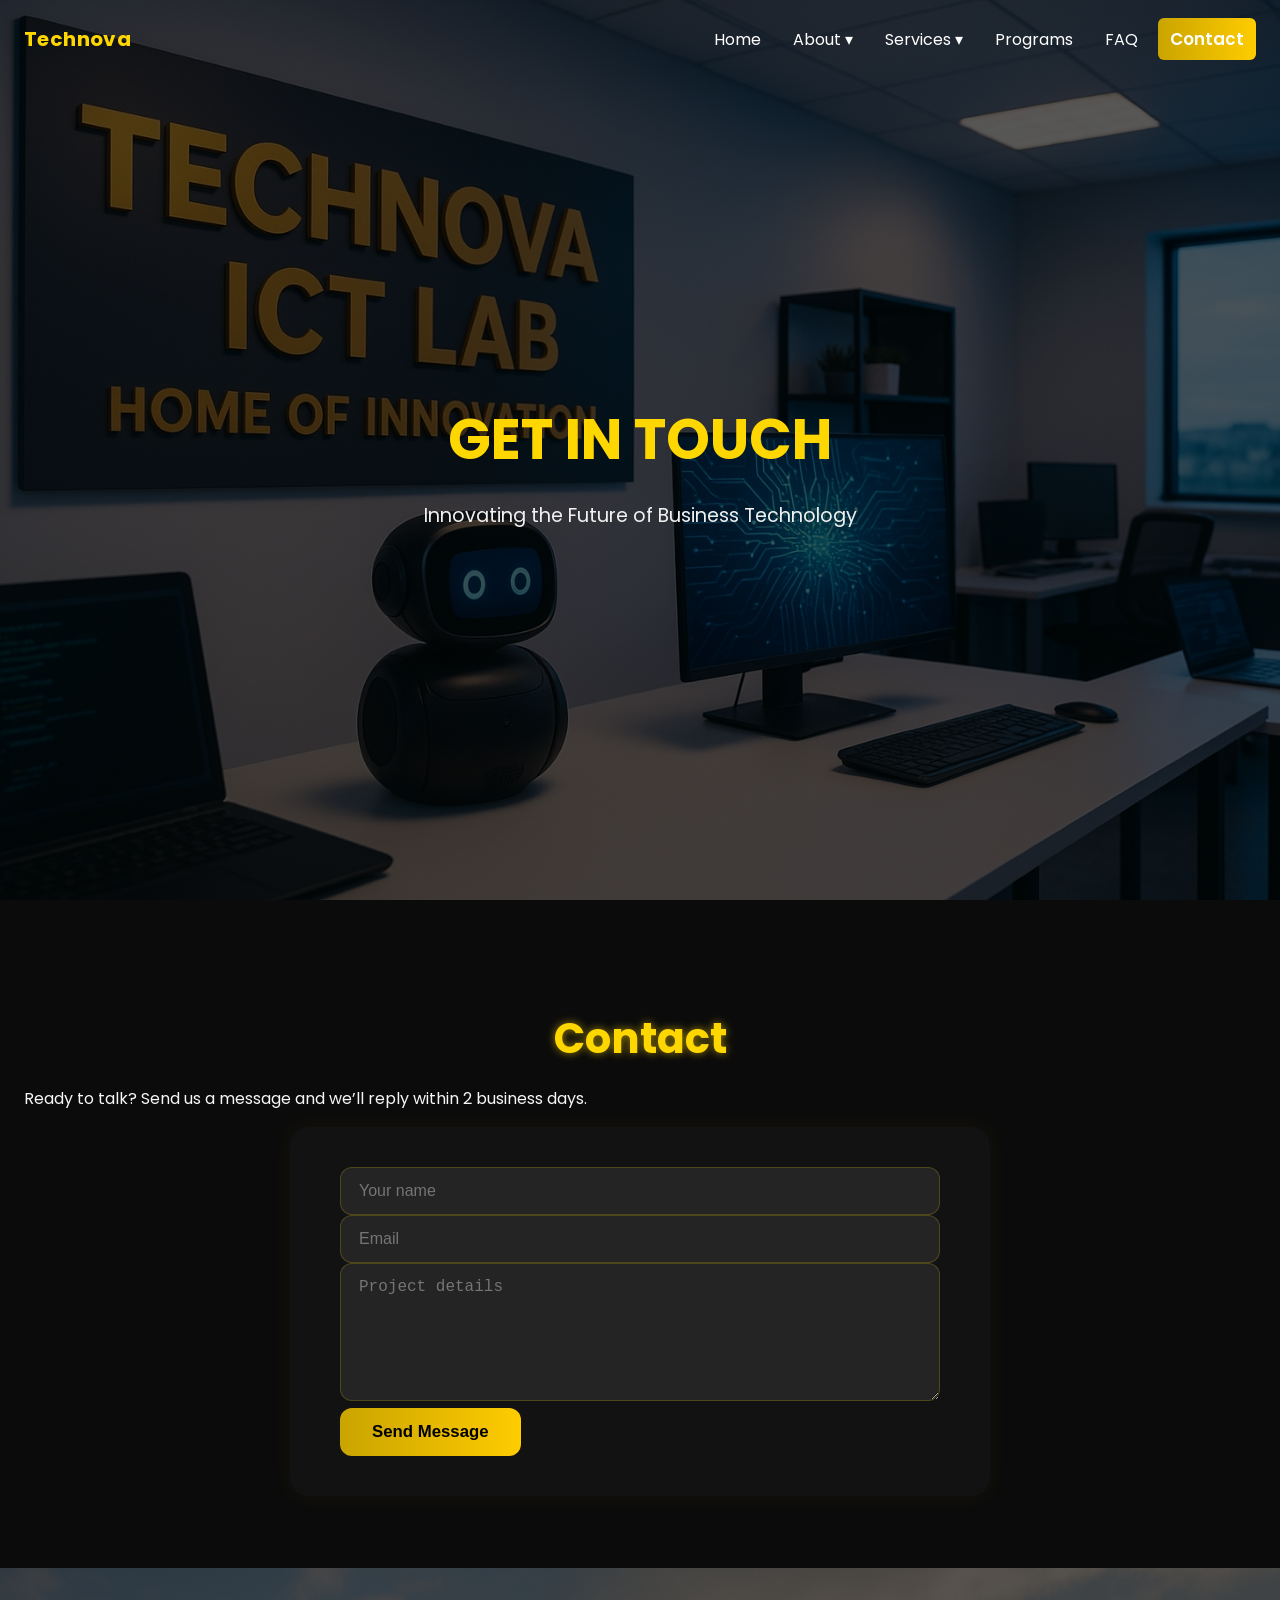
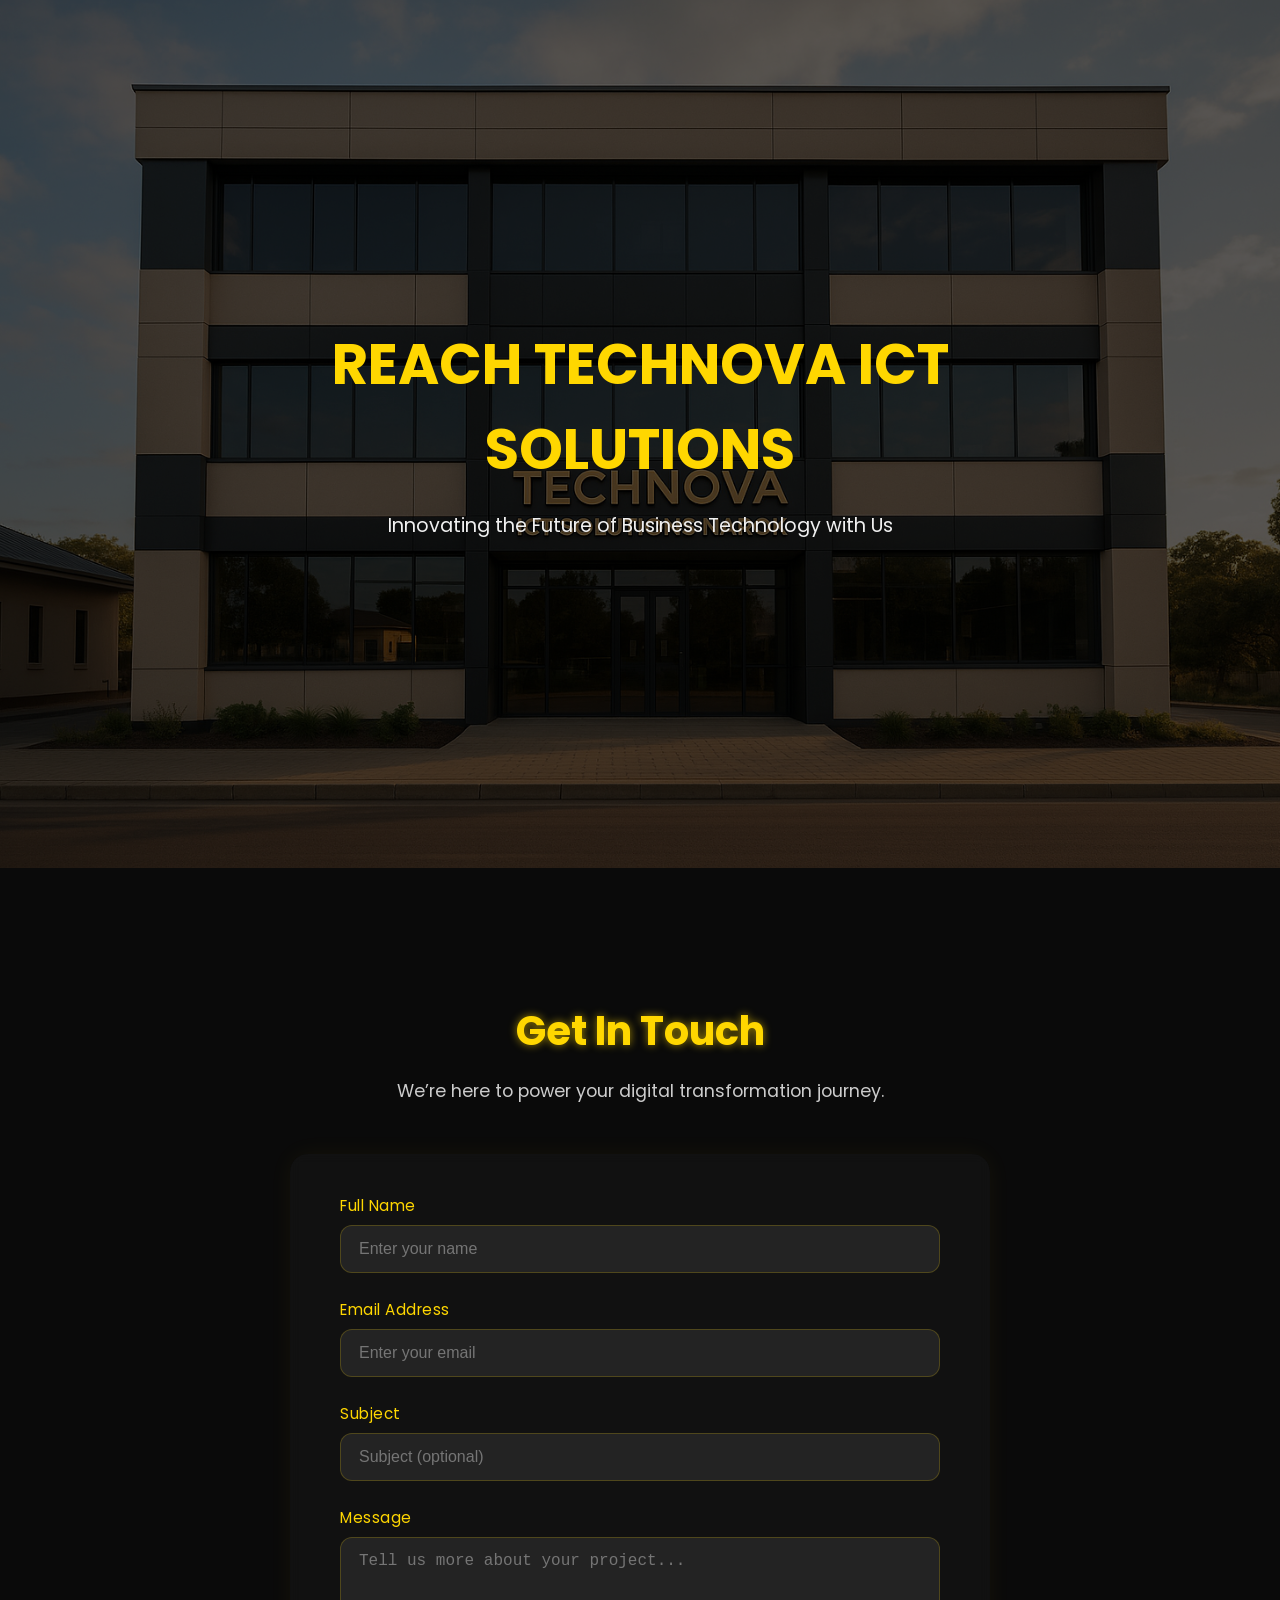
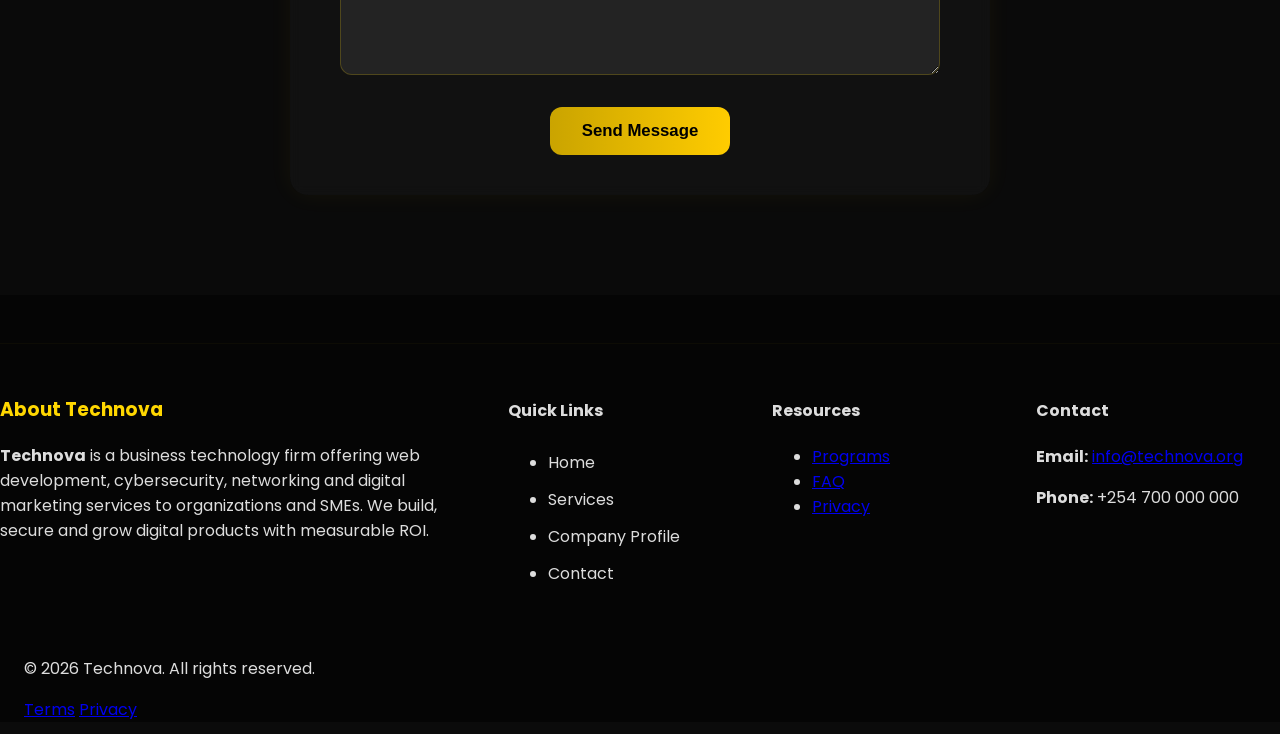
<file: contact.html>
<!doctype html>
<html lang="en">
<head>
<meta charset="utf-8" />
<meta name="viewport" content="width=device-width,initial-scale=1" />
<title>Contact - Technova</title>
<link href="https://fonts.googleapis.com/css2?family=Poppins:wght@300;400;600;700&display=swap" rel="stylesheet">
<link rel="stylesheet" href="https://unpkg.com/aos@2.3.4/dist/aos.css" />
<link rel="stylesheet" href="https://unpkg.com/swiper@8/swiper-bundle.min.css" />
<link rel="stylesheet" href="css/style.css" />
</head>
<body>
<div id="preloader"><div class="loader-ball"></div></div>
<header class="site-header at-top">
  <div class="container nav-inner">
    <a class="brand" href="index.html">Technova</a>
    <nav class="nav">
      <button class="nav-toggle" aria-label="Toggle navigation">☰</button>
      <ul class="nav-list">
        <li><a href="index.html">Home</a></li>
        <li class="dropdown"><a href="about.html">About ▾</a>
          <ul class="dropdown-menu">
            <li><a href="company-profile.html">Company Profile</a></li>
            <li><a href="team.html">Our Team</a></li>
          </ul>
        </li>
        <li class="dropdown"><a href="services.html">Services ▾</a>
          <ul class="dropdown-menu">
            <li><a href="webdev.html">Web Development</a></li>
            <li><a href="cybersecurity.html">Cybersecurity</a></li>
            <li><a href="networking.html">Networking</a></li>
            <li><a href="digitalmarketing.html">Digital Marketing</a></li>
          </ul>
        </li>
        <li><a href="programs.html">Programs</a></li>
        <li><a href="faq.html">FAQ</a></li>
        <li><a href="contact.html" class="btn btn-gold">Contact</a></li>
      </ul>
    </nav>
  </div>
</header>
<main>
<!-- Fullscreen Page Banner -->
<section class="page-banner" style="background-image: url('images/lab.png');">
  <div class="overlay"></div>
  <div class="banner-content">
    <h1>GET IN TOUCH</h1>
    <p>Innovating the Future of Business Technology</p>
  </div>
</section>

<section class="section" data-aos="fade-up"><div class="container">
  <h2 class="section-title">Contact</h2>
  <p>Ready to talk? Send us a message and we’ll reply within 2 business days.</p>
  <form id="contact-form" class="contact-form">
    <input type="text" id="name" placeholder="Your name" required>
    <input type="email" id="email" placeholder="Email" required>
    <textarea id="message" placeholder="Project details" rows="6" required></textarea>
    <button class="btn btn-gold" type="submit">Send Message</button>
  </form>
</div></section>

</main>
<section class="page-banner" style="background-image: url('images/tech.png');">
  <div class="overlay"></div>
  <div class="banner-content">
    <h1>REACH TECHNOVA ICT SOLUTIONS</h1>
    <p>Innovating the Future of Business Technology with Us</p>
  </div>
</section>

<section class="contact-section" data-aos="fade-up">
  <div class="container">
    <h2 class="section-title">Get In Touch</h2>
    <p class="section-subtitle">We’re here to power your digital transformation journey.</p>

    <form id="contact-form" class="contact-form">
      <div class="form-group">
        <label for="name">Full Name</label>
        <input type="text" id="name" placeholder="Enter your name" required>
      </div>

      <div class="form-group">
        <label for="email">Email Address</label>
        <input type="email" id="email" placeholder="Enter your email" required>
      </div>

      <div class="form-group">
        <label for="subject">Subject</label>
        <input type="text" id="subject" placeholder="Subject (optional)">
      </div>

      <div class="form-group">
        <label for="message">Message</label>
        <textarea id="message" placeholder="Tell us more about your project..." rows="6" required></textarea>
      </div>

      <button class="btn btn-gold" type="submit">
        <span>Send Message</span>
      </button>
    </form>
  </div>
</section>

<footer class="site-footer">
  <div class="footer-top">
    <div class="container footer-grid">
      <div class="footer-about">
        <h3>About Technova</h3>
        <p><strong>Technova</strong> is a business technology firm offering web development, cybersecurity, networking and digital marketing services to organizations and SMEs. We build, secure and grow digital products with measurable ROI.</p>
      </div>
      <div class="footer-links">
        <h4>Quick Links</h4>
        <ul>
          <li><a href="index.html">Home</a></li>
          <li><a href="services.html">Services</a></li>
          <li><a href="company-profile.html">Company Profile</a></li>
          <li><a href="contact.html">Contact</a></li>
        </ul>
      </div>
      <div class="footer-resources">
        <h4>Resources</h4>
        <ul>
          <li><a href="programs.html">Programs</a></li>
          <li><a href="faq.html">FAQ</a></li>
          <li><a href="privacy.html">Privacy</a></li>
        </ul>
      </div>
      <div class="footer-contact">
        <h4>Contact</h4>
        <p><strong>Email:</strong> <a href="mailto:info@technova.org">info@technova.org</a></p>
        <p><strong>Phone:</strong> +254 700 000 000</p>
      </div>
    </div>
  </div>
  <div class="footer-bottom">
    <div class="container footer-bottom-inner">
      <div class="left"><p>© <span id="year"></span> Technova. All rights reserved.</p></div>
      <div class="right"><a href="terms.html">Terms</a> <a href="privacy.html">Privacy</a></div>
    </div>
  </div>
</footer>
<!-- AOS Library -->
<link href="https://unpkg.com/aos@2.3.4/dist/aos.css" rel="stylesheet">
<script src="https://unpkg.com/aos@2.3.4/dist/aos.js"></script>
<script>
  AOS.init({
    duration: 1000,
    once: true,
  });
</script>

<button id="scrollTopBtn" class="scroll-top" aria-label="Scroll to top">↑</button>
<script src="https://unpkg.com/swiper@8/swiper-bundle.min.js"></script>
<script src="https://unpkg.com/aos@2.3.4/dist/aos.js"></script>
<script src="js/script.js"></script>
</body>
</html>
</file>
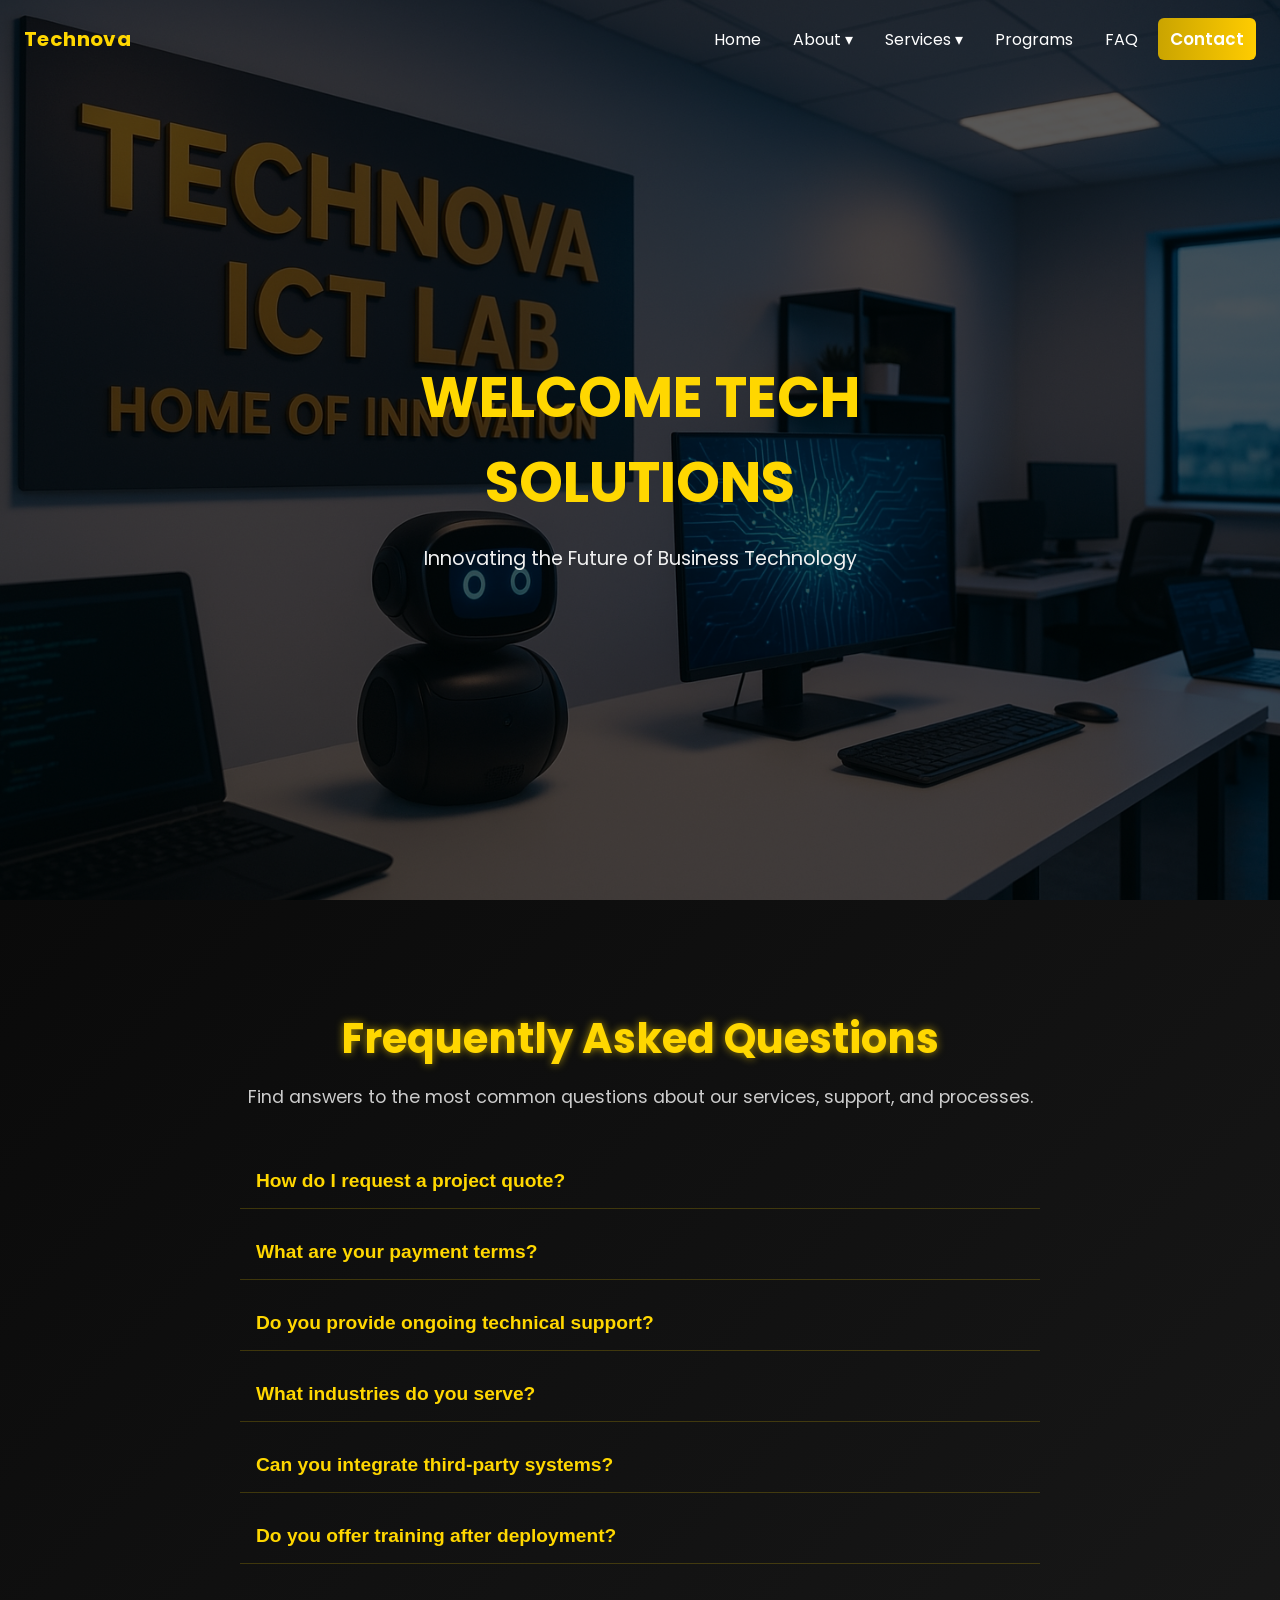
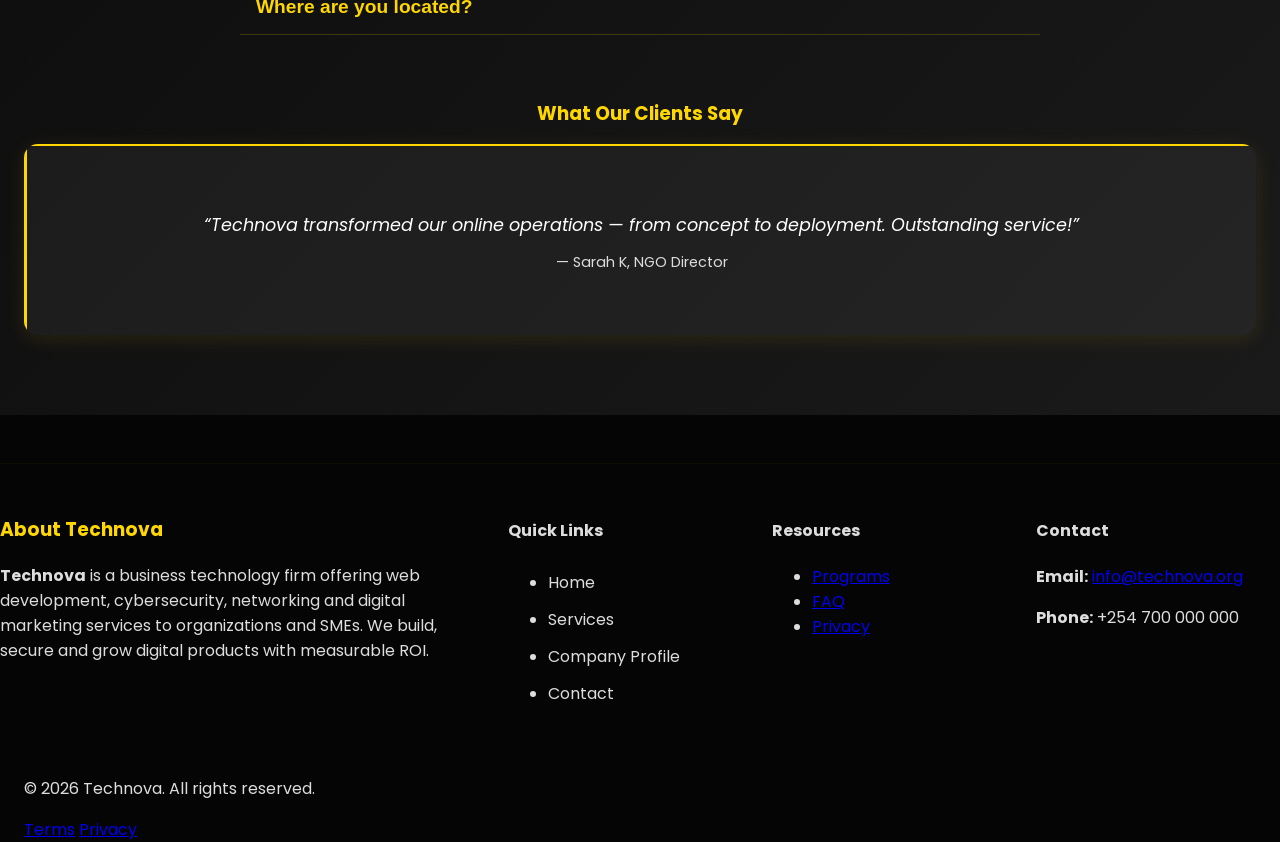
<file: faq.html>
<!doctype html>
<html lang="en">
<head>
<meta charset="utf-8" />
<meta name="viewport" content="width=device-width,initial-scale=1" />
<title>FAQ - Technova</title>
<link href="https://fonts.googleapis.com/css2?family=Poppins:wght@300;400;600;700&display=swap" rel="stylesheet">
<link rel="stylesheet" href="https://unpkg.com/aos@2.3.4/dist/aos.css" />
<link rel="stylesheet" href="https://unpkg.com/swiper@8/swiper-bundle.min.css" />
<link rel="stylesheet" href="css/style.css" />
</head>
<body>
<div id="preloader"><div class="loader-ball"></div></div>
<header class="site-header at-top">
  <div class="container nav-inner">
    <a class="brand" href="index.html">Technova</a>
    <nav class="nav">
      <button class="nav-toggle" aria-label="Toggle navigation">☰</button>
      <ul class="nav-list">
        <li><a href="index.html">Home</a></li>
        <li class="dropdown"><a href="about.html">About ▾</a>
          <ul class="dropdown-menu">
            <li><a href="company-profile.html">Company Profile</a></li>
            <li><a href="team.html">Our Team</a></li>
          </ul>
        </li>
        <li class="dropdown"><a href="services.html">Services ▾</a>
          <ul class="dropdown-menu">
            <li><a href="webdev.html">Web Development</a></li>
            <li><a href="cybersecurity.html">Cybersecurity</a></li>
            <li><a href="networking.html">Networking</a></li>
            <li><a href="digitalmarketing.html">Digital Marketing</a></li>
          </ul>
        </li>
        <li><a href="programs.html">Programs</a></li>
        <li><a href="faq.html">FAQ</a></li>
        <li><a href="contact.html" class="btn btn-gold">Contact</a></li>
      </ul>
    </nav>
  </div>
</header>
<main>
<!-- Fullscreen Page Banner -->
<section class="page-banner" style="background-image: url('images/lab.png');">
  <div class="overlay"></div>
  <div class="banner-content">
    <h1>WELCOME TECH SOLUTIONS</h1>
    <p>Innovating the Future of Business Technology</p>
  </div>
</section>

<section class="section faq" data-aos="fade-up">
  <div class="container">
    <h2 class="section-title">Frequently Asked Questions</h2>
    <p class="section-intro">Find answers to the most common questions about our services, support, and processes.</p>

    <div class="faq-list">
      <div class="faq-item" data-aos="fade-right">
        <button class="faq-q">How do I request a project quote?</button>
        <div class="faq-a">You can request a quote through our <a href="contact.html">Contact Page</a> or send details directly to <b>info@technova.org</b>. Please include project scope, goals, and timeline for faster responses.</div>
      </div>

      <div class="faq-item" data-aos="fade-right" data-aos-delay="100">
        <button class="faq-q">What are your payment terms?</button>
        <div class="faq-a">We follow a flexible model — typically <b>30% upfront</b>, <b>40% mid-project</b>, and <b>30% on completion</b>. For enterprise or long-term contracts, we adjust to your billing cycle.</div>
      </div>

      <div class="faq-item" data-aos="fade-right" data-aos-delay="200">
        <button class="faq-q">Do you provide ongoing technical support?</button>
        <div class="faq-a">Yes. We offer post-deployment maintenance, system monitoring, and monthly performance reports under our <b>Support & Maintenance Plans</b>.</div>
      </div>

      <div class="faq-item" data-aos="fade-right" data-aos-delay="300">
        <button class="faq-q">What industries do you serve?</button>
        <div class="faq-a">Technova works with clients across multiple industries — including education, finance, healthcare, and non-profits — providing tailored tech solutions.</div>
      </div>

      <div class="faq-item" data-aos="fade-right" data-aos-delay="400">
        <button class="faq-q">Can you integrate third-party systems?</button>
        <div class="faq-a">Absolutely! We specialize in API integrations, CRM systems, payment gateways, and cloud platforms to connect your tools seamlessly.</div>
      </div>

      <div class="faq-item" data-aos="fade-right" data-aos-delay="500">
        <button class="faq-q">Do you offer training after deployment?</button>
        <div class="faq-a">Yes, we conduct <b>staff onboarding and technical workshops</b> to ensure your team fully understands and manages the delivered systems.</div>
      </div>

      <div class="faq-item" data-aos="fade-right" data-aos-delay="600">
        <button class="faq-q">Where are you located?</button>
        <div class="faq-a">Our headquarters are based in <b>Narok, Kenya</b>, and we serve clients nationwide and remotely across Africa.</div>
      </div>
    </div>

    <!-- Carousel -->
    <div class="faq-carousel" data-aos="zoom-in-up">
      <h3>What Our Clients Say</h3>
      <div class="carousel-container">
        <div class="carousel-track">
          <div class="carousel-slide">
            <blockquote>“Technova transformed our online operations — from concept to deployment. Outstanding service!”</blockquote>
            <p class="client">— Sarah K, NGO Director</p>
          </div>
          <div class="carousel-slide">
            <blockquote>“Their post-launch support and staff training made a huge difference in our system uptime.”</blockquote>
            <p class="client">— Kevin M, ICT Manager</p>
          </div>
          <div class="carousel-slide">
            <blockquote>“Clear communication, timely delivery, and true partnership. Highly recommend Technova.”</blockquote>
            <p class="client">— Wanjiru N, Business Owner</p>
          </div>
        </div>
      </div>
    </div>
  </div>
</section>


</main>
<footer class="site-footer">
  <div class="footer-top">
    <div class="container footer-grid">
      <div class="footer-about">
        <h3>About Technova</h3>
        <p><strong>Technova</strong> is a business technology firm offering web development, cybersecurity, networking and digital marketing services to organizations and SMEs. We build, secure and grow digital products with measurable ROI.</p>
      </div>
      <div class="footer-links">
        <h4>Quick Links</h4>
        <ul>
          <li><a href="index.html">Home</a></li>
          <li><a href="services.html">Services</a></li>
          <li><a href="company-profile.html">Company Profile</a></li>
          <li><a href="contact.html">Contact</a></li>
        </ul>
      </div>
      <div class="footer-resources">
        <h4>Resources</h4>
        <ul>
          <li><a href="programs.html">Programs</a></li>
          <li><a href="faq.html">FAQ</a></li>
          <li><a href="privacy.html">Privacy</a></li>
        </ul>
      </div>
      <div class="footer-contact">
        <h4>Contact</h4>
        <p><strong>Email:</strong> <a href="mailto:info@technova.org">info@technova.org</a></p>
        <p><strong>Phone:</strong> +254 700 000 000</p>
      </div>
    </div>
  </div>
  <div class="footer-bottom">
    <div class="container footer-bottom-inner">
      <div class="left"><p>© <span id="year"></span> Technova. All rights reserved.</p></div>
      <div class="right"><a href="terms.html">Terms</a> <a href="privacy.html">Privacy</a></div>
    </div>
  </div>
</footer>
<script>
  const faqs = document.querySelectorAll('.faq-q');
  faqs.forEach(q => {
    q.addEventListener('click', () => {
      q.parentElement.classList.toggle('active');
    });
  });
</script>

<button id="scrollTopBtn" class="scroll-top" aria-label="Scroll to top">↑</button>
<script src="https://unpkg.com/swiper@8/swiper-bundle.min.js"></script>
<script src="https://unpkg.com/aos@2.3.4/dist/aos.js"></script>
<script src="js/script.js"></script>
</body>
</html>
</file>
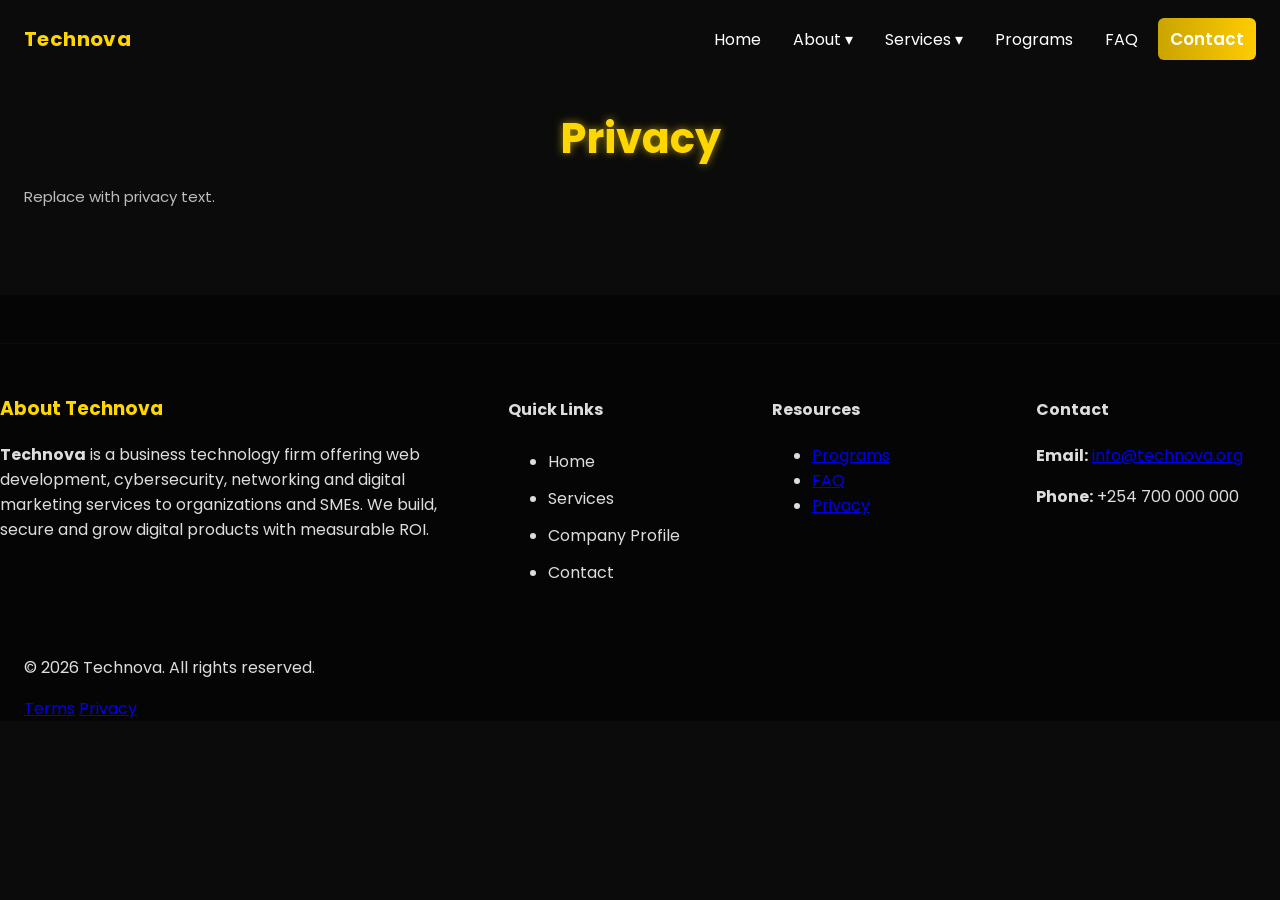
<file: privacy.html>
<!doctype html>
<html lang="en">
<head>
<meta charset="utf-8" />
<meta name="viewport" content="width=device-width,initial-scale=1" />
<title>Privacy - Technova</title>
<link href="https://fonts.googleapis.com/css2?family=Poppins:wght@300;400;600;700&display=swap" rel="stylesheet">
<link rel="stylesheet" href="https://unpkg.com/aos@2.3.4/dist/aos.css" />
<link rel="stylesheet" href="https://unpkg.com/swiper@8/swiper-bundle.min.css" />
<link rel="stylesheet" href="css/style.css" />
</head>
<body>
<div id="preloader"><div class="loader-ball"></div></div>
<header class="site-header at-top">
  <div class="container nav-inner">
    <a class="brand" href="index.html">Technova</a>
    <nav class="nav">
      <button class="nav-toggle" aria-label="Toggle navigation">☰</button>
      <ul class="nav-list">
        <li><a href="index.html">Home</a></li>
        <li class="dropdown"><a href="about.html">About ▾</a>
          <ul class="dropdown-menu">
            <li><a href="company-profile.html">Company Profile</a></li>
            <li><a href="team.html">Our Team</a></li>
          </ul>
        </li>
        <li class="dropdown"><a href="services.html">Services ▾</a>
          <ul class="dropdown-menu">
            <li><a href="webdev.html">Web Development</a></li>
            <li><a href="cybersecurity.html">Cybersecurity</a></li>
            <li><a href="networking.html">Networking</a></li>
            <li><a href="digitalmarketing.html">Digital Marketing</a></li>
          </ul>
        </li>
        <li><a href="programs.html">Programs</a></li>
        <li><a href="faq.html">FAQ</a></li>
        <li><a href="contact.html" class="btn btn-gold">Contact</a></li>
      </ul>
    </nav>
  </div>
</header>
<main>
<section class='section'><div class='container'><h2 class='section-title'>Privacy</h2><p class='muted'>Replace with privacy text.</p></div></section>
</main>
<footer class="site-footer">
  <div class="footer-top">
    <div class="container footer-grid">
      <div class="footer-about">
        <h3>About Technova</h3>
        <p><strong>Technova</strong> is a business technology firm offering web development, cybersecurity, networking and digital marketing services to organizations and SMEs. We build, secure and grow digital products with measurable ROI.</p>
      </div>
      <div class="footer-links">
        <h4>Quick Links</h4>
        <ul>
          <li><a href="index.html">Home</a></li>
          <li><a href="services.html">Services</a></li>
          <li><a href="company-profile.html">Company Profile</a></li>
          <li><a href="contact.html">Contact</a></li>
        </ul>
      </div>
      <div class="footer-resources">
        <h4>Resources</h4>
        <ul>
          <li><a href="programs.html">Programs</a></li>
          <li><a href="faq.html">FAQ</a></li>
          <li><a href="privacy.html">Privacy</a></li>
        </ul>
      </div>
      <div class="footer-contact">
        <h4>Contact</h4>
        <p><strong>Email:</strong> <a href="mailto:info@technova.org">info@technova.org</a></p>
        <p><strong>Phone:</strong> +254 700 000 000</p>
      </div>
    </div>
  </div>
  <div class="footer-bottom">
    <div class="container footer-bottom-inner">
      <div class="left"><p>© <span id="year"></span> Technova. All rights reserved.</p></div>
      <div class="right"><a href="terms.html">Terms</a> <a href="privacy.html">Privacy</a></div>
    </div>
  </div>
</footer>
<button id="scrollTopBtn" class="scroll-top" aria-label="Scroll to top">↑</button>
<script src="https://unpkg.com/swiper@8/swiper-bundle.min.js"></script>
<script src="https://unpkg.com/aos@2.3.4/dist/aos.js"></script>
<script src="js/script.js"></script>
</body>
</html>
</file>
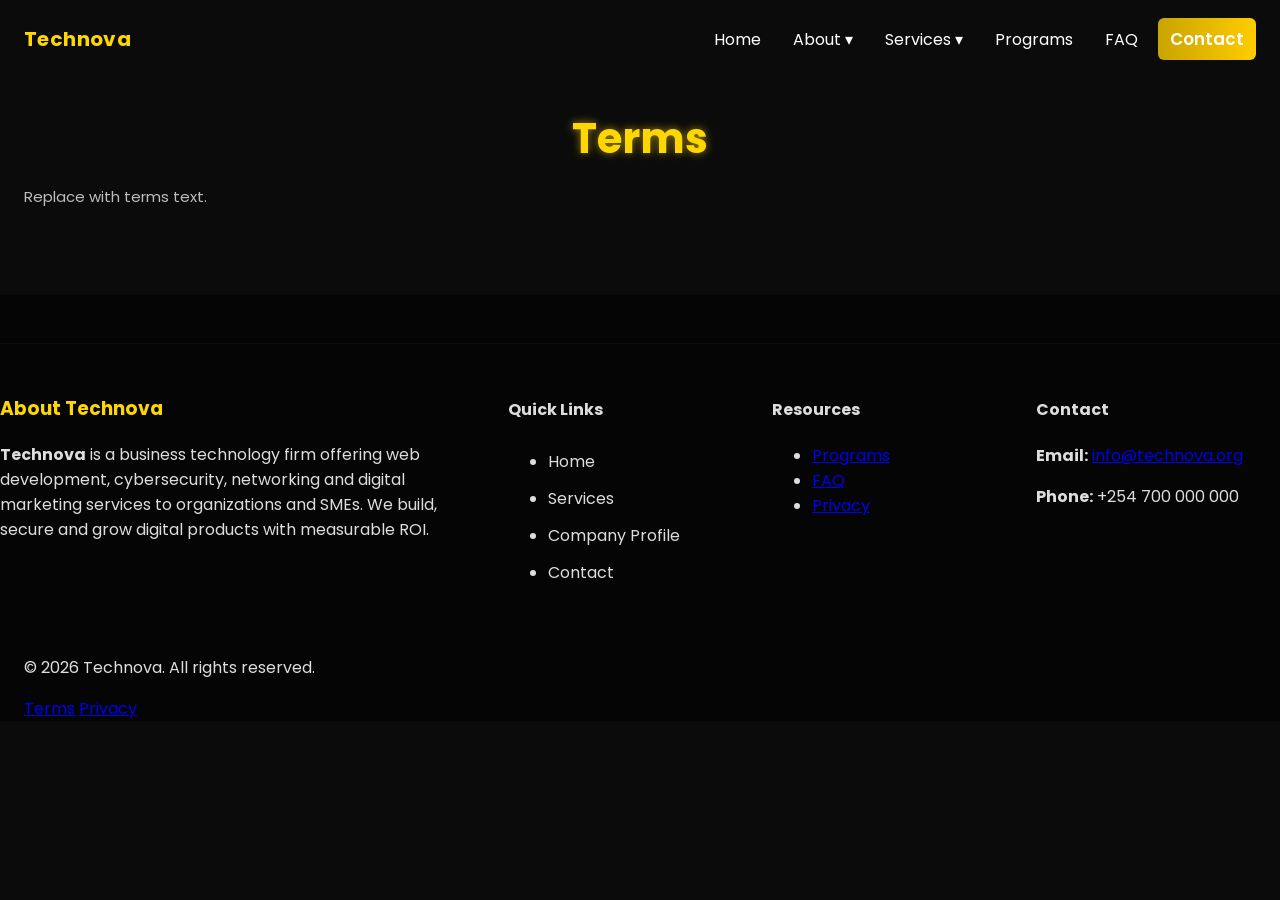
<file: terms.html>
<!doctype html>
<html lang="en">
<head>
<meta charset="utf-8" />
<meta name="viewport" content="width=device-width,initial-scale=1" />
<title>Terms - Technova</title>
<link href="https://fonts.googleapis.com/css2?family=Poppins:wght@300;400;600;700&display=swap" rel="stylesheet">
<link rel="stylesheet" href="https://unpkg.com/aos@2.3.4/dist/aos.css" />
<link rel="stylesheet" href="https://unpkg.com/swiper@8/swiper-bundle.min.css" />
<link rel="stylesheet" href="css/style.css" />
</head>
<body>
<div id="preloader"><div class="loader-ball"></div></div>
<header class="site-header at-top">
  <div class="container nav-inner">
    <a class="brand" href="index.html">Technova</a>
    <nav class="nav">
      <button class="nav-toggle" aria-label="Toggle navigation">☰</button>
      <ul class="nav-list">
        <li><a href="index.html">Home</a></li>
        <li class="dropdown"><a href="about.html">About ▾</a>
          <ul class="dropdown-menu">
            <li><a href="company-profile.html">Company Profile</a></li>
            <li><a href="team.html">Our Team</a></li>
          </ul>
        </li>
        <li class="dropdown"><a href="services.html">Services ▾</a>
          <ul class="dropdown-menu">
            <li><a href="webdev.html">Web Development</a></li>
            <li><a href="cybersecurity.html">Cybersecurity</a></li>
            <li><a href="networking.html">Networking</a></li>
            <li><a href="digitalmarketing.html">Digital Marketing</a></li>
          </ul>
        </li>
        <li><a href="programs.html">Programs</a></li>
        <li><a href="faq.html">FAQ</a></li>
        <li><a href="contact.html" class="btn btn-gold">Contact</a></li>
      </ul>
    </nav>
  </div>
</header>
<main>
<section class='section'><div class='container'><h2 class='section-title'>Terms</h2><p class='muted'>Replace with terms text.</p></div></section>
</main>
<footer class="site-footer">
  <div class="footer-top">
    <div class="container footer-grid">
      <div class="footer-about">
        <h3>About Technova</h3>
        <p><strong>Technova</strong> is a business technology firm offering web development, cybersecurity, networking and digital marketing services to organizations and SMEs. We build, secure and grow digital products with measurable ROI.</p>
      </div>
      <div class="footer-links">
        <h4>Quick Links</h4>
        <ul>
          <li><a href="index.html">Home</a></li>
          <li><a href="services.html">Services</a></li>
          <li><a href="company-profile.html">Company Profile</a></li>
          <li><a href="contact.html">Contact</a></li>
        </ul>
      </div>
      <div class="footer-resources">
        <h4>Resources</h4>
        <ul>
          <li><a href="programs.html">Programs</a></li>
          <li><a href="faq.html">FAQ</a></li>
          <li><a href="privacy.html">Privacy</a></li>
        </ul>
      </div>
      <div class="footer-contact">
        <h4>Contact</h4>
        <p><strong>Email:</strong> <a href="mailto:info@technova.org">info@technova.org</a></p>
        <p><strong>Phone:</strong> +254 700 000 000</p>
      </div>
    </div>
  </div>
  <div class="footer-bottom">
    <div class="container footer-bottom-inner">
      <div class="left"><p>© <span id="year"></span> Technova. All rights reserved.</p></div>
      <div class="right"><a href="terms.html">Terms</a> <a href="privacy.html">Privacy</a></div>
    </div>
  </div>
</footer>
<button id="scrollTopBtn" class="scroll-top" aria-label="Scroll to top">↑</button>
<script src="https://unpkg.com/swiper@8/swiper-bundle.min.js"></script>
<script src="https://unpkg.com/aos@2.3.4/dist/aos.js"></script>
<script src="js/script.js"></script>
</body>
</html>
</file>
<file: css/style.css>
/* style.css - Technova Final Business Edition */
:root{
  --black:#000000; --gold:#FFD700; --gold-2:#e6c200; --muted:#bdbdbd; --card:#0b0b0b; --max:1300px;
}
*{box-sizing:border-box}
html,body{height:100%;margin:0;font-family:'Poppins',sans-serif;background:var(--black);color:#f6f6f6;scroll-behavior:smooth}
.container{max-width:var(--max);margin:0 auto;padding:0 24px}

/* HEADER */
.site-header{position:fixed;top:0;left:0;right:0;z-index:999;transition:background .3s ease,backdrop-filter .3s}
.site-header.at-top{background:transparent;backdrop-filter:blur(0px);padding:18px 0}
.site-header.solid{background:rgba(0,0,0,0.85);backdrop-filter:blur(6px);padding:12px 0;box-shadow:0 8px 30px rgba(0,0,0,0.6)}
.nav-inner{display:flex;align-items:center;justify-content:space-between;gap:18px}
.brand{font-weight:700;color:var(--gold);text-decoration:none;font-size:20px;letter-spacing:0.4px}
.nav{position:relative}
.nav-list{list-style:none;margin:0;padding:0;display:flex;align-items:center;gap:8px}
.nav-list li{position:relative}
.nav-list a{color:#fff;text-decoration:none;padding:8px 12px;display:block;border-radius:6px;transition:all .18s}
.nav-list a:hover{color:var(--black);background:linear-gradient(90deg,var(--gold),var(--gold-2));transform:translateY(-2px)}
.nav-toggle{display:none;background:transparent;border:none;color:#fff;font-size:22px}

/* dropdown */
.dropdown-menu{position:absolute;top:42px;left:0;background:#0b0b0b;border-radius:10px;display:none;min-width:220px;padding:6px 0;box-shadow:0 12px 40px rgba(0,0,0,0.6);list-style: none;}
.dropdown:hover .dropdown-menu{display:block}
.dropdown-menu a{color:#ddd;padding:10px 16px;display:block;border-radius:6px}
.dropdown-menu a:hover{background:rgba(255,215,0,0.06);color:var(--gold)}

/* responsive */
@media(max-width:900px){
  .nav-toggle{display:block}
  .nav-list{display:none;position:absolute;right:18px;top:64px;background:#0b0b0b;border-radius:10px;padding:12px;flex-direction:column;min-width:220px;box-shadow:0 12px 40px rgba(0,0,0,0.6)}
}

/* PRELOADER */
#preloader{position:fixed;inset:0;display:flex;align-items:center;justify-content:center;background:linear-gradient(180deg,#000,#050505);z-index:2000}
.loader-ball{width:46px;height:46px;border-radius:50%;background:var(--gold);box-shadow:0 8px 28px rgba(255,215,0,0.12);animation:ball 1s infinite ease-in-out}
@keyframes ball{0%{transform:translateY(0)}50%{transform:translateY(-20px)}100%{transform:translateY(0)}}

/* HERO fullscreen */
.hero-full{height:100vh;position:relative;overflow:hidden}
.hero-swiper{height:100%}
.hero-swiper .swiper-slide{background-size:cover;background-position:center;height:100vh;display:flex;align-items:center;justify-content:center}
.hero-overlay{background:linear-gradient(180deg,rgba(0,0,0,0.25) 10%, rgba(0,0,0,0.6) 100%);padding:48px;border-radius:14px;text-align:center;max-width:1000px;margin:0 20px}
.hero-overlay h1{font-size:46px;margin:0 0 12px;color:var(--gold);line-height:1.02}
.hero-overlay p{color:#f0f0f0;margin-bottom:18px}
.hero-ctas .btn{margin-right:10px}

/* SECTIONS */
.section{padding:72px 0}
.section-title{font-size:28px;color:var(--gold);margin-bottom:14px}
.lead{color:var(--muted);font-size:16px;max-width:900px}
.grid-2{display:grid;grid-template-columns:1fr 1fr;gap:28px}
.grid-3{display:grid;grid-template-columns:repeat(3,1fr);gap:20px}
@media(max-width:980px){.grid-2,.grid-3{grid-template-columns:1fr} .hero-overlay h1{font-size:34px}}

/* CARDS */
.card{background:linear-gradient(180deg,#0b0b0b,#0f0f0f);padding:20px;border-radius:14px;border:1px solid rgba(255,215,0,0.04);box-shadow:0 12px 40px rgba(0,0,0,0.6)}
.card img{width:100%;border-radius:10px;display:block}
.grid-3 .card{min-height:220px}

/* CASES / testimonials */
.case-grid{display:grid;grid-template-columns:repeat(3,1fr);gap:18px;margin-top:18px}
.case{background:#0b0b0b;padding:18px;border-radius:12px;border-left:4px solid rgba(255,215,0,0.06)}
.testimonials-slider blockquote{background:#0b0b0b;padding:18px;border-radius:12px;border:1px solid rgba(255,215,0,0.03)}

/* TEAM */
.team-grid{display:grid;grid-template-columns:repeat(4,1fr);gap:18px}
.member{background:#0b0b0b;padding:16px;border-radius:12px;text-align:center;border:1px solid rgba(255,215,0,0.03)}
.member img{width:100%;height:170px;object-fit:cover;border-radius:8px;margin-bottom:12px}
.member h4{color:var(--gold)}

/* FOOTER */
.site-footer{background:#050505;color:#ddd;padding-top:48px}
.footer-grid{display:grid;grid-template-columns:2fr 1fr 1fr 1fr;gap:20px;padding:32px 0;border-top:1px solid rgba(255,215,0,0.03)}
.footer-about h3{color:var(--gold)}
.footer-links a{color:#ddd;text-decoration:none;padding:6px 0;display:block}

/* FAQ */
.faq-q{width:100%;background:#0b0b0b;color:#fff;padding:14px;border-radius:8px;border:none;text-align:left}
.faq-a{display:none;padding:12px;background:#0c0c0c;border-radius:8px;margin-top:8px}

/* IMAGES grid */
.img-grid{display:grid;grid-template-columns:1fr 1fr;gap:12px}
.img-grid img{width:100%;border-radius:10px}

/* scroll to top */
.scroll-top{position:fixed;right:20px;bottom:20px;background:var(--gold);color:#000;border:0;padding:10px 12px;border-radius:999px;display:none;z-index:999}

/* buttons */
.btn{display:inline-block;padding:12px 18px;border-radius:999px;text-decoration:none;font-weight:600}
.btn-gold{background:var(--gold);color:#000}
.btn-ghost{background:transparent;border:1px solid rgba(255,255,255,0.06);color:#fff}

/* small */
.muted{color:var(--muted);font-size:15px}
.testimonials {
  background: #000;
  padding: 90px 0;
  color: #fff;
  text-align: center;
}

.section-title {
  color: var(--gold);
  font-size: 2.5rem;
  margin-bottom: 50px;
}

.testimonialsSwiper {
  width: 85%;
  margin: auto;
  padding-bottom: 50px;
}

.testimonial-card {
  background: rgba(255, 215, 0, 0.05);
  border: 1px solid rgba(255, 215, 0, 0.2);
  border-radius: 14px;
  padding: 40px 30px;
  max-width: 700px;
  margin: 0 auto;
  transition: transform 0.4s ease, box-shadow 0.4s ease;
}

.testimonial-card:hover {
  transform: translateY(-6px);
  box-shadow: 0 0 20px rgba(255, 215, 0, 0.15);
}

.testimonial-img {
  width: 90px;
  height: 90px;
  object-fit: cover;
  border-radius: 50%;
  border: 3px solid var(--gold);
  margin-bottom: 20px;
}

.testimonial-content blockquote {
  font-size: 1.1rem;
  line-height: 1.6;
  color: #f0f0f0;
  margin-bottom: 14px;
}

.client-name {
  color: var(--gold);
  font-weight: 500;
  font-size: 1rem;
}

.swiper-pagination-bullet {
  background: var(--gold);
  opacity: 0.5;
}

.swiper-pagination-bullet-active {
  background: var(--gold);
  opacity: 1;
}
.contact-section {
  background-color: #0a0a0a;
  color: #fff;
  padding: 100px 0;
  text-align: center;
}

.contact-section .section-title {
  color: var(--gold);
  font-size: 2.5rem;
  margin-bottom: 10px;
}

.contact-section .section-subtitle {
  color: #ccc;
  font-size: 1.1rem;
  margin-bottom: 50px;
}

.contact-form {
  max-width: 700px;
  margin: 0 auto;
  background: rgba(255, 255, 255, 0.03);
  padding: 40px 50px;
  border-radius: 18px;
  box-shadow: 0 0 25px rgba(255, 215, 0, 0.05);
  backdrop-filter: blur(6px);
  transition: all 0.3s ease;
}

.contact-form:hover {
  box-shadow: 0 0 40px rgba(255, 215, 0, 0.15);
}

.form-group {
  text-align: left;
  margin-bottom: 25px;
}

.form-group label {
  display: block;
  font-size: 0.95rem;
  color: var(--gold);
  margin-bottom: 8px;
  letter-spacing: 0.5px;
}

.contact-form input,
.contact-form textarea,
.contact-form select {
  width: 100%;
  padding: 14px 18px;
  background: rgba(255, 255, 255, 0.08);
  border: 1px solid rgba(255, 215, 0, 0.2);
  border-radius: 12px;
  font-size: 1rem;
  color: #fff;
  transition: all 0.3s ease;
  outline: none;
}

.contact-form input:focus,
.contact-form textarea:focus,
.contact-form select:focus {
  border-color: var(--gold);
  background: rgba(255, 215, 0, 0.05);
  box-shadow: 0 0 8px rgba(255, 215, 0, 0.3);
}

.btn-gold {
  background: linear-gradient(90deg, #caa400, #ffcc00);
  color: #000;
  font-weight: 600;
  padding: 14px 32px;
  border: none;
  border-radius: 12px;
  cursor: pointer;
  font-size: 1.05rem;
  transition: all 0.3s ease;
}

.btn-gold:hover {
  background: linear-gradient(90deg, #ffcc00, #caa400);
  transform: scale(1.05);
}
.company-profile {
  background: #0a0a0a;
  color: #eee;
  padding: 100px 0;
  line-height: 1.8;
}

.company-profile .section-title {
  color: var(--gold);
  text-align: center;
  font-size: 2.8rem;
  margin-bottom: 40px;
  font-weight: 700;
}

.company-profile .intro p {
  font-size: 1.1rem;
  text-align: center;
  max-width: 900px;
  margin: 0 auto 50px auto;
  color: #ccc;
}

.profile-grid {
  display: grid;
  grid-template-columns: repeat(auto-fit, minmax(350px, 1fr));
  gap: 40px;
  margin-bottom: 50px;
}

.profile-block {
  background: rgba(255, 255, 255, 0.05);
  border-radius: 16px;
  padding: 30px;
  border-left: 4px solid var(--gold);
  transition: all 0.3s ease;
}

.profile-block:hover {
  background: rgba(255, 215, 0, 0.05);
  transform: translateY(-8px);
}

.profile-block h3 {
  color: var(--gold);
  margin-bottom: 10px;
  font-size: 1.3rem;
}

.capabilities ul {
  list-style: none;
  padding: 0;
  max-width: 900px;
  margin: 0 auto;
  text-align: left;
}

.capabilities li {
  margin-bottom: 12px;
  background: rgba(255, 255, 255, 0.03);
  padding: 12px 18px;
  border-radius: 10px;
  transition: all 0.3s ease;
}

.capabilities li:hover {
  background: rgba(255, 215, 0, 0.1);
}

.capabilities strong {
  color: var(--gold);
}

.clients {
  text-align: center;
  margin: 60px 0;
}

.client-logos {
  display: flex;
  justify-content: center;
  gap: 30px;
  margin-top: 25px;
}

.client-logos img {
  width: 120px;
  height: auto;
  opacity: 0.8;
  transition: all 0.3s ease;
  filter: grayscale(100%);
}

.client-logos img:hover {
  filter: grayscale(0%);
  opacity: 1;
  transform: scale(1.05);
}

.innovation,
.commitment {
  max-width: 900px;
  margin: 0 auto 50px auto;
  text-align: center;
}

.innovation h3,
.commitment h3 {
  color: var(--gold);
  font-size: 1.6rem;
  margin-bottom: 15px;
}
:root {
  --gold: #ffd700;
  --black: #0b0b0b;
}

/* Section Base */
.team-section {
  position: relative;
  background: var(--black);
  color: #fff;
  padding: 100px 0;
  text-align: center;
  overflow: hidden;
}

/* Animated Gold Gradient Overlay */
.team-section::before {
  content: "";
  position: absolute;
  top: 0; left: 0; right: 0; bottom: 0;
  background: linear-gradient(
    120deg,
    rgba(255, 215, 0, 0.08) 0%,
    rgba(255, 255, 255, 0.02) 20%,
    rgba(255, 215, 0, 0.08) 40%,
    transparent 60%,
    rgba(255, 215, 0, 0.1) 100%
  );
  background-size: 200% 200%;
  animation: goldWave 10s linear infinite;
  z-index: 0;
  pointer-events: none;
}

@keyframes goldWave {
  0% { background-position: 200% 0; }
  100% { background-position: -200% 0; }
}

/* Title Styling */
.section-title {
  color: var(--gold);
  font-size: 36px;
  margin-bottom: 14px;
  position: relative;
  text-shadow: 0 0 8px rgba(255, 215, 0, 0.6),
               0 0 18px rgba(255, 215, 0, 0.3);
  z-index: 1;
}

/* Team Member Card */
.team-member {
  background: rgba(255, 255, 255, 0.04);
  border-radius: 18px;
  padding: 35px 25px;
  max-width: 340px;
  margin: auto;
  box-shadow: 0 10px 25px rgba(0, 0, 0, 0.45);
  transition: all 0.4s ease;
  position: relative;
  z-index: 1;
}

.team-member:hover {
  transform: translateY(-10px);
  box-shadow: 0 10px 35px rgba(255, 215, 0, 0.25);
}

.team-member img {
  width: 160px;
  height: 160px;
  border-radius: 50%;
  border: 3px solid var(--gold);
  object-fit: cover;
  margin-bottom: 15px;
  box-shadow: 0 0 15px rgba(255, 215, 0, 0.4);
}

/* Glow Text Effects */
.team-member h4 {
  font-size: 24px;
  color: var(--gold);
  text-shadow: 0 0 5px rgba(255, 215, 0, 0.6),
               0 0 12px rgba(255, 215, 0, 0.5),
               0 0 25px rgba(255, 215, 0, 0.3);
}
/* Text Gold Shimmer Hover */
.team-member h4 {
  font-size: 24px;
  color: var(--gold);
  position: relative;
  overflow: hidden;
  display: inline-block;
  text-shadow: 0 0 6px rgba(255, 215, 0, 0.6),
               0 0 15px rgba(255, 215, 0, 0.3);
  transition: color 0.3s ease;
}

/* The glowing shine sweeping across */
.team-member h4::before {
  content: "";
  position: absolute;
  top: 0; left: -100%;
  width: 100%; height: 100%;
  background: linear-gradient(120deg,
    transparent 0%,
    rgba(255, 255, 255, 0.6) 40%,
    rgba(255, 215, 0, 0.8) 60%,
    transparent 100%);
  transform: skewX(-20deg);
}

/* Trigger on hover */
.team-member:hover h4::before {
  animation: shimmerText 1.2s ease;
}

/* Keyframes for sweeping animation */
@keyframes shimmerText {
  0% { left: -100%; }
  50% { left: 100%; }
  100% { left: 100%; }
}

.team-member .role {
  color: #e0e0e0;
  margin-bottom: 8px;
  text-shadow: 0 0 5px rgba(255, 255, 255, 0.25);
}

.team-member p {
  color: #ccc;
  font-size: 15px;
  line-height: 1.6;
}

/* Carousel Pagination */
.swiper-pagination-bullet {
  background: var(--gold);
  opacity: 0.9;
  box-shadow: 0 0 6px rgba(255, 215, 0, 0.6);
}

/* Add space between slides */
.swiper-slide {
  display: flex;
  justify-content: center;
  align-items: center;
}
.digital-marketing {
  background: #0b0b0b;
  color: #fff;
  padding-bottom: 4rem;
}

.section-intro {
  max-width: 800px;
  margin: 0 auto 2.5rem;
  text-align: center;
  color: #ccc;
  font-size: 1rem;
  line-height: 1.6;
}

.marketing-card {
  background: rgba(255,255,255,0.05);
  border-radius: 16px;
  overflow: hidden;
  box-shadow: 0 6px 20px rgba(0,0,0,0.4);
  transition: transform 0.3s ease, box-shadow 0.3s ease;
  text-align: left;
}

.marketing-card:hover {
  transform: translateY(-6px);
  box-shadow: 0 10px 30px rgba(255, 215, 0, 0.3);
}

.marketing-card img {
  width: 100%;
  height: 280px;
  object-fit: cover;
}

.card-content {
  padding: 1.6rem;
}

.card-content h3 {
  color: var(--gold);
  font-size: 1.4rem;
  text-shadow: 0 0 10px rgba(255,215,0,0.3);
  margin-bottom: 0.5rem;
}

.card-content p {
  color: #ddd;
  font-size: 0.96rem;
  line-height: 1.6;
}

.swiper {
  padding-bottom: 3rem;
}

.swiper-pagination-bullet {
  background: var(--gold);
  opacity: 0.7;
}

.swiper-button-next, .swiper-button-prev {
  color: var(--gold);
  transition: opacity 0.3s ease;
}

.swiper-button-next:hover, .swiper-button-prev:hover {
  opacity: 0.8;
}

.cta-banner {
  text-align: center;
  margin-top: 3rem;
  background: linear-gradient(135deg, #111, var(--gold));
  color: #fff;
  padding: 2rem;
  border-radius: 16px;
  box-shadow: 0 4px 15px rgba(255,215,0,0.3);
}
.networking {
  background: #0a0a0a;
  color: #fff;
  padding-bottom: 4rem;
}

.section-intro {
  max-width: 900px;
  margin: 0 auto 3rem;
  text-align: center;
  color: #ccc;
  font-size: 1rem;
  line-height: 1.7;
}

.networking-grid {
  display: grid;
  grid-template-columns: repeat(auto-fit, minmax(320px, 1fr));
  gap: 2rem;
  margin-bottom: 3rem;
}

.networking-card {
  background: rgba(255,255,255,0.04);
  border-radius: 14px;
  overflow: hidden;
  transition: transform 0.3s ease, box-shadow 0.3s ease;
  box-shadow: 0 4px 15px rgba(0,0,0,0.5);
}

.networking-card:hover {
  transform: translateY(-8px);
  box-shadow: 0 10px 25px rgba(255,215,0,0.25);
}

.networking-card img {
  width: 100%;
  height: 260px;
  object-fit: cover;
  filter: brightness(0.85);
  transition: filter 0.3s ease;
}

.networking-card:hover img {
  filter: brightness(1);
}

.networking-card .card-content {
  padding: 1.5rem;
}

.networking-card h3 {
  color: var(--gold);
  margin-bottom: 0.6rem;
  font-size: 1.3rem;
  text-shadow: 0 0 8px rgba(255,215,0,0.3);
}

.networking-info {
  text-align: center;
  margin-top: 3rem;
  color: #ccc;
}

.networking-info h3 {
  color: var(--gold);
  font-size: 1.5rem;
  margin-bottom: 1rem;
}

.networking-list {
  list-style: none;
  padding: 0;
  margin-top: 1rem;
  font-size: 1rem;
  color: #ddd;
}

.networking-list li {
  margin-bottom: 0.5rem;
}

.cta-banner {
  text-align: center;
  margin-top: 4rem;
  background: linear-gradient(135deg, #111, var(--gold));
  color: #fff;
  padding: 2rem;
  border-radius: 16px;
  box-shadow: 0 4px 15px rgba(255,215,0,0.3);
}
.cybersecurity {
  background: #0b0b0b;
  color: #fff;
  padding-bottom: 4rem;
}

.section-title {
  color: var(--gold);
  text-align: center;
  text-shadow: 0 0 10px rgba(255,215,0,0.4);
}

.section-intro {
  max-width: 900px;
  margin: 0 auto 3rem;
  text-align: center;
  color: #ccc;
  line-height: 1.7;
}

.cyber-grid {
  display: grid;
  grid-template-columns: repeat(auto-fit, minmax(320px, 1fr));
  gap: 2rem;
  margin-bottom: 3rem;
}

.cyber-card {
  background: rgba(255,255,255,0.04);
  border-radius: 14px;
  overflow: hidden;
  transition: transform 0.3s ease, box-shadow 0.3s ease;
  box-shadow: 0 4px 15px rgba(0,0,0,0.5);
}

.cyber-card:hover {
  transform: translateY(-8px);
  box-shadow: 0 10px 25px rgba(255,215,0,0.25);
}

.cyber-card img {
  width: 100%;
  height: 260px;
  object-fit: cover;
  filter: brightness(0.85);
  transition: filter 0.3s ease;
}

.cyber-card:hover img {
  filter: brightness(1);
}

.cyber-card .card-content {
  padding: 1.5rem;
}

.cyber-card h3 {
  color: var(--gold);
  margin-bottom: 0.6rem;
  font-size: 1.3rem;
  text-shadow: 0 0 8px rgba(255,215,0,0.3);
}

.cyber-extra {
  text-align: center;
  margin-top: 3rem;
  color: #ccc;
}

.cyber-list {
  list-style: none;
  padding: 0;
  margin: 1rem auto;
  display: inline-block;
  text-align: left;
}

.cyber-list li {
  margin-bottom: 0.6rem;
  color: #ddd;
}

.cta-banner {
  text-align: center;
  margin-top: 4rem;
  background: linear-gradient(135deg, #111, var(--gold));
  color: #fff;
  padding: 2rem;
  border-radius: 16px;
  box-shadow: 0 4px 15px rgba(255,215,0,0.3);
}
.webdev {
  background: linear-gradient(135deg, #0a0a0a, #111, #181818);
  color: #fff;
  padding-bottom: 4rem;
}

.section-title {
  color: var(--gold);
  text-align: center;
  font-size: 2.3rem;
  text-shadow: 0 0 12px rgba(255, 215, 0, 0.4);
  margin-bottom: 1rem;
}

.section-intro {
  max-width: 900px;
  margin: 0 auto 3rem;
  text-align: center;
  color: #ccc;
  font-size: 1.1rem;
  line-height: 1.8;
}

.webdev-content ul {
  list-style: none;
  padding: 0;
  margin: 1rem 0 3rem;
  text-align: left;
  max-width: 700px;
  margin-inline: auto;
}

.webdev-content li {
  background: rgba(255, 255, 255, 0.05);
  margin-bottom: 0.8rem;
  padding: 0.8rem 1rem;
  border-left: 3px solid var(--gold);
  border-radius: 6px;
  transition: background 0.3s;
}

.webdev-content li:hover {
  background: rgba(255, 215, 0, 0.1);
}

.webdev-process {
  margin-top: 2rem;
  text-align: center;
}

.process-steps {
  display: flex;
  flex-wrap: wrap;
  justify-content: center;
  gap: 0.5rem;
  margin-top: 1rem;
}

.step {
  background: rgba(255, 255, 255, 0.08);
  padding: 0.7rem 1.2rem;
  border-radius: 8px;
  border: 1px solid var(--gold);
  font-weight: 500;
}

.arrow {
  color: var(--gold);
  font-size: 1.3rem;
  align-self: center;
}

.web-carousel {
  margin-top: 3rem;
  text-align: center;
}

.carousel-container {
  position: relative;
  width: 100%;
  overflow: hidden;
  border-radius: 16px;
  margin-top: 1rem;
  box-shadow: 0 4px 20px rgba(255, 215, 0, 0.15);
}

.carousel-track {
  display: flex;
  animation: slide 15s infinite linear;
}

.carousel-slide {
  min-width: 100%;
}

.carousel-slide img {
  width: 100%;
  height: 420px;
  object-fit: cover;
  filter: brightness(0.85);
  transition: filter 0.3s ease;
}

.carousel-slide img:hover {
  filter: brightness(1);
}

@keyframes slide {
  0% { transform: translateX(0%); }
  33% { transform: translateX(-100%); }
  66% { transform: translateX(-200%); }
  100% { transform: translateX(0%); }
}

.cta-banner {
  text-align: center;
  margin-top: 4rem;
  background: linear-gradient(135deg, #111, var(--gold));
  color: #fff;
  padding: 2rem;
  border-radius: 16px;
  box-shadow: 0 4px 15px rgba(255, 215, 0, 0.3);
}
.programs {
  background: linear-gradient(135deg, #0b0b0b, #111, #191919);
  color: #fff;
  padding-bottom: 5rem;
}

.section-title {
  color: var(--gold);
  text-align: center;
  font-size: 2.4rem;
  margin-bottom: 0.8rem;
  text-shadow: 0 0 10px rgba(255, 215, 0, 0.5);
}

.section-intro {
  text-align: center;
  color: #ccc;
  max-width: 900px;
  margin: 0 auto 3rem;
  line-height: 1.8;
}

.grid-3 {
  display: grid;
  grid-template-columns: repeat(auto-fit, minmax(250px, 1fr));
  gap: 1.5rem;
}

.card {
  background: rgba(255, 255, 255, 0.05);
  padding: 1.5rem;
  border-radius: 14px;
  border: 1px solid rgba(255, 215, 0, 0.3);
  box-shadow: 0 0 10px rgba(255, 215, 0, 0.05);
  transition: all 0.3s ease;
}

.card:hover {
  transform: translateY(-5px);
  box-shadow: 0 4px 15px rgba(255, 215, 0, 0.3);
}

.card h4 {
  color: var(--gold);
  margin-bottom: 0.5rem;
}

.program-details {
  max-width: 800px;
  margin: 3rem auto;
}

.program-details ul {
  list-style: none;
  padding: 0;
}

.program-details li {
  margin-bottom: 0.8rem;
  background: rgba(255, 255, 255, 0.06);
  padding: 0.8rem 1rem;
  border-left: 3px solid var(--gold);
  border-radius: 8px;
}

.program-carousel {
  margin-top: 3rem;
  text-align: center;
}

.carousel-container {
  position: relative;
  width: 100%;
  overflow: hidden;
  border-radius: 18px;
  margin-top: 1rem;
  box-shadow: 0 4px 20px rgba(255, 215, 0, 0.15);
}

.carousel-track {
  display: flex;
  animation: slide 16s infinite linear;
}

.carousel-slide {
  min-width: 100%;
}

.carousel-slide img {
  width: 100%;
  height: 420px;
  object-fit: cover;
  filter: brightness(0.85);
  transition: filter 0.3s ease;
}

.carousel-slide img:hover {
  filter: brightness(1);
}

@keyframes slide {
  0% { transform: translateX(0%); }
  33% { transform: translateX(-100%); }
  66% { transform: translateX(-200%); }
  100% { transform: translateX(0%); }
}

.cta-banner {
  text-align: center;
  margin-top: 4rem;
  background: linear-gradient(135deg, #111, var(--gold));
  color: #fff;
  padding: 2rem;
  border-radius: 18px;
  box-shadow: 0 4px 20px rgba(255, 215, 0, 0.3);
}
.faq {
  background: linear-gradient(135deg, #0a0a0a, #121212, #1a1a1a);
  color: #fff;
  padding-bottom: 5rem;
}

.section-title {
  color: var(--gold);
  text-align: center;
  font-size: 2.5rem;
  text-shadow: 0 0 10px rgba(255, 215, 0, 0.6);
}

.section-intro {
  text-align: center;
  color: #ccc;
  max-width: 800px;
  margin: 0 auto 3rem;
}

.faq-list {
  max-width: 800px;
  margin: 0 auto;
}

.faq-item {
  margin-bottom: 1rem;
  border-bottom: 1px solid rgba(255, 215, 0, 0.2);
}

.faq-q {
  width: 100%;
  text-align: left;
  background: none;
  border: none;
  color: var(--gold);
  font-size: 1.2rem;
  padding: 1rem;
  font-weight: 600;
  cursor: pointer;
  transition: 0.3s ease;
}

.faq-q:hover {
  color: #fff;
  text-shadow: 0 0 6px var(--gold);
}

.faq-a {
  display: none;
  padding: 0 1rem 1rem 1rem;
  color: #ddd;
  line-height: 1.6;
}

.faq-item.active .faq-a {
  display: block;
}

/* Carousel */
.faq-carousel {
  text-align: center;
  margin-top: 4rem;
}

.faq-carousel h3 {
  color: var(--gold);
  margin-bottom: 1rem;
}

.carousel-container {
  overflow: hidden;
  position: relative;
  border-radius: 14px;
  box-shadow: 0 4px 20px rgba(255, 215, 0, 0.1);
}

.carousel-track {
  display: flex;
  animation: slide 20s infinite linear;
}

.carousel-slide {
  min-width: 100%;
  padding: 2rem;
  background: rgba(255, 255, 255, 0.05);
  border-left: 3px solid var(--gold);
}

.carousel-slide blockquote {
  font-size: 1.1rem;
  color: #fff;
  font-style: italic;
  margin-bottom: 0.5rem;
}

.client {
  color: #aaa;
  font-size: 0.9rem;
}

@keyframes slide {
  0% { transform: translateX(0%); }
  33% { transform: translateX(-100%); }
  66% { transform: translateX(-200%); }
  100% { transform: translateX(0%); }
}
.services {
  background: linear-gradient(135deg, #0a0a0a, #141414);
  color: #fff;
  padding-bottom: 6rem;
}

.section-title {
  color: var(--gold);
  text-align: center;
  font-size: 2.6rem;
  text-shadow: 0 0 8px rgba(255, 215, 0, 0.6);
}

.section-intro {
  text-align: center;
  color: #ccc;
  max-width: 850px;
  margin: 0 auto 2.5rem;
}

/* Carousel */
.services-carousel {
  overflow: hidden;
  position: relative;
  border-radius: 12px;
  margin-bottom: 4rem;
}

.services-carousel .carousel-track {
  display: flex;
  animation: slideServices 20s infinite linear;
}

.carousel-slide {
  min-width: 100%;
  text-align: center;
  background: rgba(255, 255, 255, 0.05);
  padding: 3rem 1rem;
  border-top: 2px solid var(--gold);
}

.carousel-slide h3 {
  color: var(--gold);
  font-size: 1.5rem;
  margin-bottom: 0.5rem;
}

.carousel-slide p {
  color: #ddd;
}

@keyframes slideServices {
  0% { transform: translateX(0); }
  25% { transform: translateX(-100%); }
  50% { transform: translateX(-200%); }
  75% { transform: translateX(-300%); }
  100% { transform: translateX(0); }
}

/* Service Sections */
.service-section {
  margin-top: 4rem;
  padding: 2rem 0;
  border-top: 1px solid rgba(255, 215, 0, 0.2);
}

.service-section h3 {
  color: var(--gold);
  margin-bottom: 1.5rem;
  font-size: 1.8rem;
  text-shadow: 0 0 6px rgba(255, 215, 0, 0.4);
}

.service-content {
  display: flex;
  align-items: center;
  gap: 2rem;
  flex-wrap: wrap;
}

.service-content p {
  color: #ccc;
  line-height: 1.7;
  margin-bottom: 1rem;
}

.service-content ul {
  list-style: none;
  padding: 0;
}

.service-content li::before {
  content: "✓ ";
  color: var(--gold);
}

.service-img {
  width: 45%;
  border-radius: 12px;
  box-shadow: 0 4px 25px rgba(255, 215, 0, 0.15);
}

/* Glow Hover */
.service-content:hover h3,
.service-content:hover p {
  text-shadow: 0 0 8px var(--gold);
}
.about-section, .profile-section, .team-section {
  padding: 80px 20px;
  background: linear-gradient(180deg, #0b0b0b, #101820);
  color: #fff;
}

.about-title, .profile-title, .team-title {
  text-align: center;
  font-size: 2.4rem;
  text-shadow: 0 0 15px #00ffcc;
  margin-bottom: 15px;
}

.about-description, .team-description, .profile-container p {
  text-align: center;
  max-width: 800px;
  margin: 0 auto 20px;
  color: #ccc;
  font-size: 1rem;
}

/* Carousel */
.about-carousel, .team-carousel {
  display: flex;
  overflow: hidden;
  position: relative;
  justify-content: center;
  margin-top: 30px;
}

.about-slide, .team-slide {
  min-width: 300px;
  max-width: 320px;
  margin: 0 10px;
  background: #121212;
  border-radius: 16px;
  box-shadow: 0 0 20px rgba(0,255,204,0.2);
  padding: 20px;
  text-align: center;
  transition: transform 0.5s;
}

.about-slide img, .team-slide img {
  width: 100%;
  height: 240px;
  border-radius: 12px;
  object-fit: cover;
}

.about-slide:hover, .team-slide:hover {
  transform: translateY(-10px);
}

.about-text {
  margin-top: 10px;
  font-style: italic;
  color: #a0f0ff;
}

/* Profile list */
.profile-list {
  margin-top: 20px;
  list-style: disc;
  padding-left: 40px;
  color: #ccc;
}

.profile-list li {
  margin: 10px 0;
}

.team-role {
  color: #00ffcc;
  font-weight: bold;
}

/* Glow animation */
@keyframes glow {
  0%, 100% { text-shadow: 0 0 15px #00ffcc; }
  50% { text-shadow: 0 0 25px #0099ff; }
}
.about-title, .team-title { animation: glow 2.5s ease-in-out infinite alternate; }
.section.about {
  padding: 100px 20px;
  background: linear-gradient(180deg, #0a0a0a, #111827);
  color: #f0f0f0;
  font-family: "Poppins", sans-serif;
}

.about-title {
  text-align: center;
  font-size: 2.8rem;
  font-weight: 700;
  background: linear-gradient(90deg, #00ffcc, #0077ff);
  -webkit-background-clip: text;
  -webkit-text-fill-color: transparent;
  animation: glow 2.5s ease-in-out infinite alternate;
}

.about-lead {
  text-align: center;
  max-width: 850px;
  margin: 20px auto 40px;
  color: #ccc;
  font-size: 1.1rem;
  line-height: 1.8;
}

.about-grid {
  display: grid;
  grid-template-columns: repeat(auto-fit, minmax(320px, 1fr));
  gap: 40px;
  margin-top: 30px;
}

.about-subtitle {
  font-size: 1.4rem;
  color: #00ffcc;
  margin-bottom: 10px;
  text-shadow: 0 0 10px rgba(0,255,204,0.4);
}

.about-list, .about-process {
  list-style: none;
  padding-left: 0;
}

.about-list li, .about-process li {
  margin: 10px 0;
  font-size: 1rem;
  color: #d0d0d0;
}

.mission-vision {
  display: flex;
  flex-wrap: wrap;
  justify-content: center;
  gap: 40px;
  margin-top: 60px;
}

.mission, .vision {
  flex: 1;
  min-width: 300px;
  background: rgba(255,255,255,0.05);
  border-radius: 12px;
  padding: 25px;
  box-shadow: 0 0 15px rgba(0,255,204,0.15);
  transition: transform 0.4s;
}

.mission:hover, .vision:hover {
  transform: translateY(-10px);
}

.values {
  margin-top: 80px;
  text-align: center;
}

.values-grid {
  display: grid;
  grid-template-columns: repeat(auto-fit, minmax(220px, 1fr));
  gap: 25px;
  margin-top: 30px;
}

.value-item {
  background: rgba(0,0,0,0.2);
  border: 1px solid rgba(0,255,204,0.2);
  border-radius: 12px;
  padding: 20px;
  transition: all 0.3s ease;
}

.value-item:hover {
  box-shadow: 0 0 20px rgba(0,255,204,0.3);
  transform: scale(1.05);
}

.about-images {
  margin-top: 70px;
  display: flex;
  justify-content: center;
  flex-wrap: wrap;
  gap: 25px;
}

.about-img {
  width: 300px;
  height: 200px;
  border-radius: 15px;
  overflow: hidden;
  box-shadow: 0 0 20px rgba(0,255,204,0.15);
  transition: transform 0.5s;
}

.about-img img {
  width: 100%;
  height: 100%;
  object-fit: cover;
}

.about-img:hover {
  transform: scale(1.05);
}

@keyframes glow {
  0%, 100% { text-shadow: 0 0 15px #00ffcc; }
  50% { text-shadow: 0 0 25px #0077ff; }
}
.section.services-home {
  background: linear-gradient(180deg, #0a0a0a, #1a1a1a);
  padding: 100px 20px;
  color: #f0f0f0;
  font-family: "Poppins", sans-serif;
  overflow: hidden;
}

.section-title.gold-glow {
  text-align: center;
  font-size: 2.8rem;
  color: #ffd700;
  text-shadow: 0 0 20px rgba(255, 215, 0, 0.6);
  font-weight: 700;
}

.services-intro {
  text-align: center;
  max-width: 850px;
  margin: 20px auto 50px;
  color: #ccc;
  font-size: 1.1rem;
}

.services-carousel {
  position: relative;
  padding: 20px 0;
}

.service-card {
  background: rgba(255, 215, 0, 0.05);
  border: 1px solid rgba(255, 215, 0, 0.3);
  border-radius: 16px;
  padding: 30px;
  text-align: center;
  transition: all 0.4s ease;
  box-shadow: 0 0 25px rgba(255, 215, 0, 0.08);
}

.service-card:hover {
  transform: translateY(-10px);
  box-shadow: 0 0 35px rgba(255, 215, 0, 0.25);
}

.service-card img {
  width: 90px;
  height: 90px;
  margin-bottom: 15px;
  filter: drop-shadow(0 0 10px rgba(255, 215, 0, 0.5));
}

.service-card h4 {
  color: #ffd700;
  font-size: 1.3rem;
  margin-bottom: 10px;
}

.service-card p {
  color: #e0e0e0;
  font-size: 1rem;
  margin-bottom: 15px;
}

.service-card ul {
  list-style: none;
  padding: 0;
  text-align: left;
  margin-top: 10px;
}

.service-card ul li {
  color: #d6d6d6;
  margin: 5px 0;
  padding-left: 18px;
  position: relative;
}

.service-card ul li::before {
  content: "•";
  color: #ffd700;
  position: absolute;
  left: 0;
  font-weight: bold;
}

/* Swiper */
.swiper-button-next, .swiper-button-prev {
  color: #ffd700 !important;
}

.swiper-pagination-bullet {
  background: #ffd700 !important;
}

.swiper-pagination-bullet-active {
  background: #ffef9f !important;
}

@media (max-width: 768px) {
  .service-card {
    padding: 20px;
  }
}
/* ---------- PAGE HERO IMAGE BANNER ---------- */
.page-banner {
  position: relative;
  width: 100%;
  height: 100vh; /* Full screen height */
  background-size: cover;
  background-position: center;
  background-repeat: no-repeat;
  display: flex;
  align-items: center;
  justify-content: center;
  color: #fff;
  text-align: center;
  overflow: hidden;
}

.page-banner .overlay {
  position: absolute;
  top: 0;
  left: 0;
  width: 100%;
  height: 100%;
  background: rgba(0, 0, 0, 0.65); /* dark overlay */
  z-index: 1;
}

.page-banner .banner-content {
  position: relative;
  z-index: 2;
  max-width: 800px;
  padding: 20px;
  animation: fadeInUp 1s ease-in-out forwards;
}

.page-banner h1 {
  font-size: 3.5rem;
  font-weight: 700;
  color: #FFD700; /* Gold title */
  margin-bottom: 10px;
}

.page-banner p {
  font-size: 1.2rem;
  color: #f0f0f0;
}

/* Smooth entrance animation */
@keyframes fadeInUp {
  0% { opacity: 0; transform: translateY(50px); }
  100% { opacity: 1; transform: translateY(0); }
}
.hero-full {
  height: 100vh;
  position: relative;
  overflow: hidden;
}

.hero-swiper {
  height: 100%;
}

/* Each carousel slide */
.hero-swiper .swiper-slide {
  background-size: cover;
  background-position: center;
  height: 100vh;
  display: flex;
  align-items: center;
  justify-content: center;
  position: relative;
}

/* Add a gold-black overlay that matches Technova's theme */
.hero-swiper .swiper-slide::before {
  content: "";
  position: absolute;
  top: 0;
  left: 0;
  width: 100%;
  height: 100%;
  background: linear-gradient(
    rgba(0, 0, 0, 0.55),
    rgba(255, 215, 0, 0.25)
  );
  opacity: 0.9; /* adjust between 0.6 – 0.95 to fine-tune intensity */
  z-index: 1;
}

/* Overlay content */
.hero-overlay {
  position: relative;
  z-index: 2;
  background: rgba(0, 0, 0, 0.55); /* adds slight contrast behind text */
  padding: 48px;
  border-radius: 14px;
  text-align: center;
  max-width: 1000px;
  margin: 0 20px;
  backdrop-filter: blur(6px); /* optional - smooth glassy effect */
}

.hero-overlay h1 {
  font-size: 46px;
  margin: 0 0 12px;
  color: var(--gold);
  line-height: 1.02;
}

.hero-overlay p {
  color: #f0f0f0;
  margin-bottom: 18px;
}

.hero-ctas .btn {
  margin-right: 10px;
}
.technova-slider {
  background-color: #000;
  color: #fff;
  padding: 90px 0;
}

.section-heading {
  text-align: center;
  font-size: 2.8rem;
  color: var(--gold);
  margin-bottom: 60px;
}

.technovaSwiper {
  width: 90%;
  margin: auto;
  padding-bottom: 60px;
}

.slide-card {
  height: 450px;
  border-radius: 18px;
  background-size: cover;
  background-position: center;
  position: relative;
  overflow: hidden;
  transition: transform 0.5s ease, box-shadow 0.5s ease;
}

.slide-card:hover {
  transform: translateY(-8px);
  box-shadow: 0 10px 25px rgba(255, 215, 0, 0.25);
}

.slide-overlay {
  position: absolute;
  bottom: 0;
  left: 0;
  width: 100%;
  padding: 30px;
  background: linear-gradient(
    rgba(0, 0, 0, 0.1),
    rgba(0, 0, 0, 0.8)
  );
  color: #fff;
}

.slide-overlay h3 {
  font-size: 1.6rem;
  color: var(--gold);
  margin-bottom: 10px;
}

.slide-overlay p {
  font-size: 1rem;
  color: #ddd;
  line-height: 1.4;
}

.swiper-button-next,
.swiper-button-prev {
  color: var(--gold);
  transition: 0.3s;
}

.swiper-button-next:hover,
.swiper-button-prev:hover {
  color: #fff;
}
</file>
